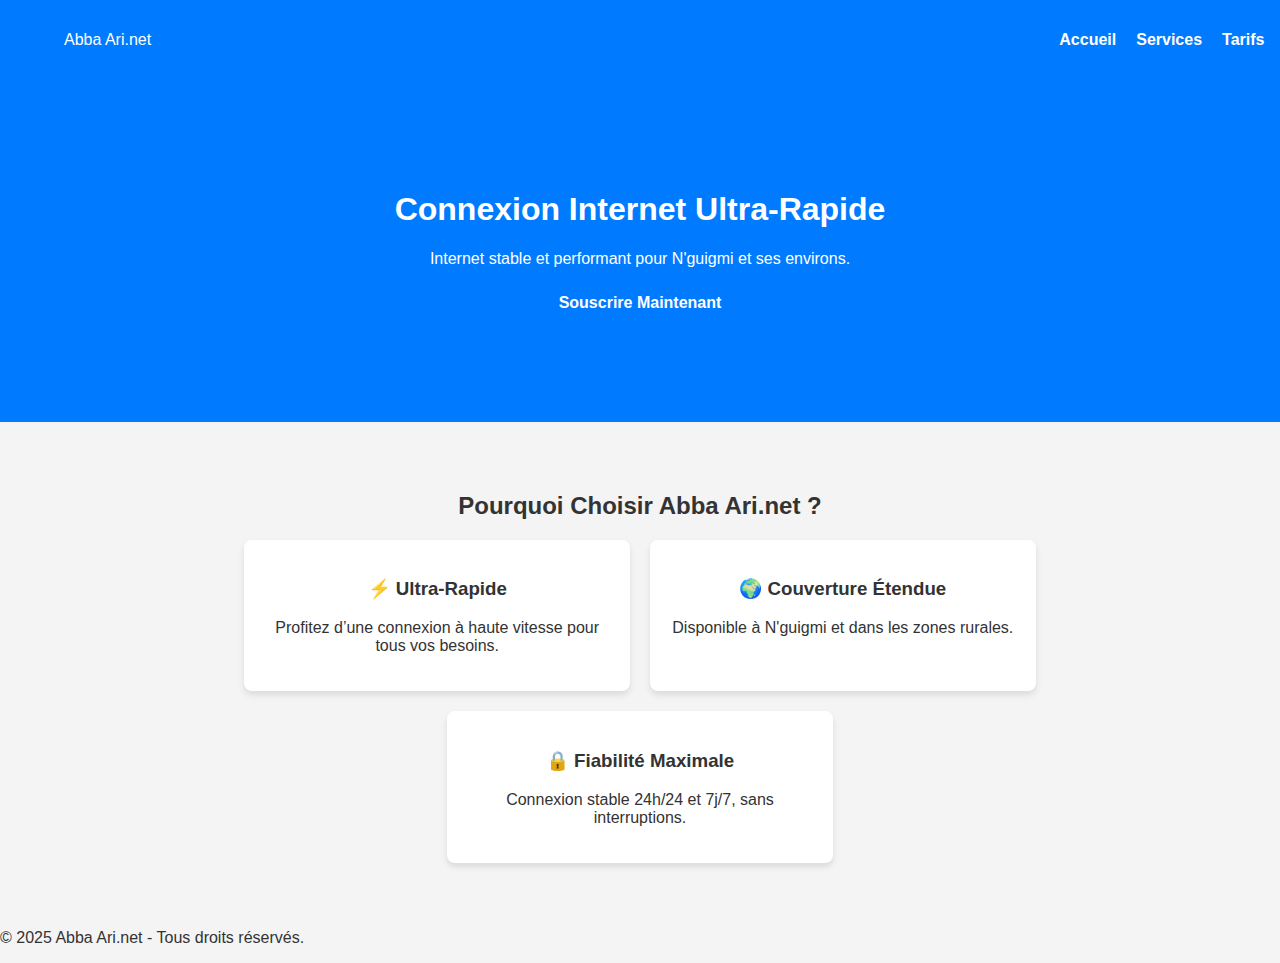
<file: index.html>
<!DOCTYPE html>
<html lang="fr">
<head>
    <meta charset="UTF-8">
    <meta name="viewport" content="width=device-width, initial-scale=1.0">
    
    <title>Abba Ari.net - Connexion Internet Rapide</title>

    <!-- Meta SEO -->
    <meta name="description" content="Profitez d'une connexion Internet rapide et fiable grâce à Starlink à N'guigmi et ses environs.">
    
    <!-- Lien CSS -->
    <link rel="stylesheet" href="static/css/style.css">
</head>
<body>

    <!-- Navigation -->
    <header>
        <nav class="navbar">
            <div class="logo">Abba Ari.net</div>
            <ul class="nav-links">
                <li><a href="index.html">Accueil</a></li>
                <li><a href="services.html">Services</a></li>
                <li><a href="tarifs.html">Tarifs</a></li>
                <li><a href="contact.html" class="btn-nav">Contact</a></li>
            </ul>
            <div class="menu-toggle">&#9776;</div> <!-- Icône menu burger -->
        </nav>
    </header>

    <!-- Section Hero -->
    <section class="hero">
<div class="hero-content">
            <h1>Connexion Internet Ultra-Rapide</h1>
            <p>Internet stable et performant pour N'guigmi et ses environs.</p>
            <a href="contact.html" class="btn-primary">Souscrire Maintenant</a>
        </div>
    </section>

    <!-- Section Avantages -->
    <section class="features">
        <h2>Pourquoi Choisir Abba Ari.net ?</h2>
        <div class="features-container">
            <div class="feature">
                <h3>⚡ Ultra-Rapide</h3>
                <p>Profitez d’une connexion à haute vitesse pour tous vos besoins.</p>
            </div>
            <div class="feature">
                <h3>🌍 Couverture Étendue</h3>
                <p>Disponible à N'guigmi et dans les zones rurales.</p>
            </div>
            <div class="feature">
                <h3>🔒 Fiabilité Maximale</h3>
                <p>Connexion stable 24h/24 et 7j/7, sans interruptions.</p>
            </div>
        </div>
    </section>

    <!-- Footer -->
    <footer>
        <p>&copy; 2025 Abba Ari.net - Tous droits réservés.</p>
    </footer>

    <!-- Script pour le menu mobile -->
    <script>
        document.addEventListener("DOMContentLoaded", function() {
            const menuToggle = document.querySelector('.menu-toggle');
const navLinks = document.querySelector('.nav-links');

            menuToggle.addEventListener('click', function() {
                navLinks.classList.toggle('active');
            });
        });
    </script>

</body>
</html>
</file>
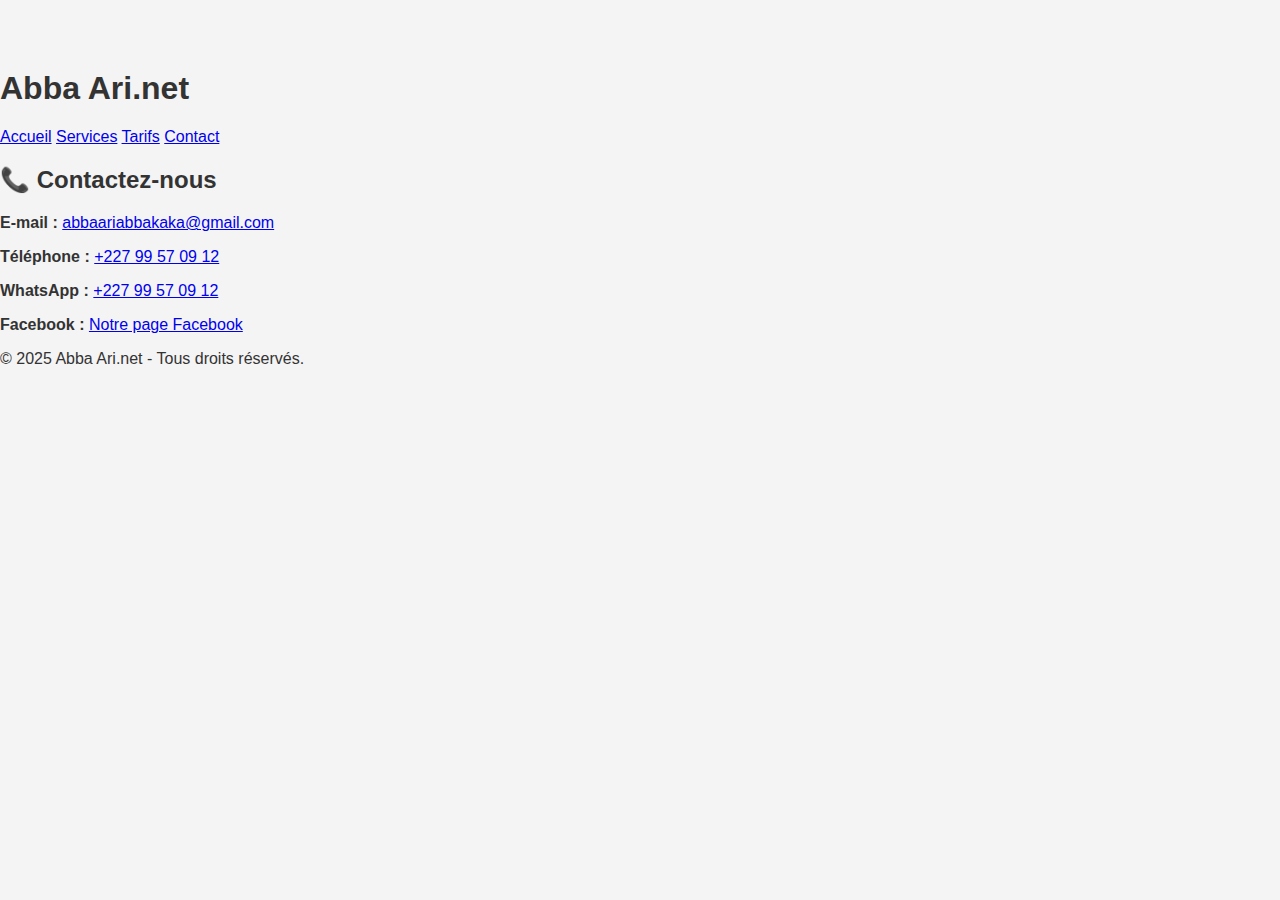
<file: contact.html>
<!DOCTYPE html>
<html lang="fr">
<head>
    <meta charset="UTF-8">
    <meta name="viewport" content="width=device-width, initial-scale=1.0">
    <title>Contact - Abba Ari.net</title>
    <link rel="stylesheet" href="static/css/style.css">
</head>
<body>
    <header>
        <h1>Abba Ari.net</h1>
        <nav>
            <a href="index.html">Accueil</a>
            <a href="services.html">Services</a>
            <a href="tarifs.html">Tarifs</a>
            <a href="contact.html">Contact</a>
        </nav>
    </header>
    <main>
       <body>
    <!-- Autres sections comme Accueil, Services, etc. -->

    <div class="contact">
        <h2>📞 Contactez-nous</h2>
        <p><strong>E-mail :</strong> <a href="mailto:abbaariabbakaka@gmail.com">abbaariabbakaka@gmail.com</a></p>
        <p><strong>Téléphone :</strong> <a href="tel:+22799570912">+227 99 57 09 12</a></p>
        <p><strong>WhatsApp :</strong> <a href="https://wa.me/22799570912" target="_blank">+227 99 57 09 12</a></p>
        <p><strong>Facebook :</strong> <a href="https://www.facebook.com/share/1DSyY6q73f/?mibextid=qi2Omg" target="_blank">Notre page Facebook</a></p>
    </div>

    <footer>
        © 2025 Abba Ari.net - Tous droits réservés.
    </footer>
</body>
</file>
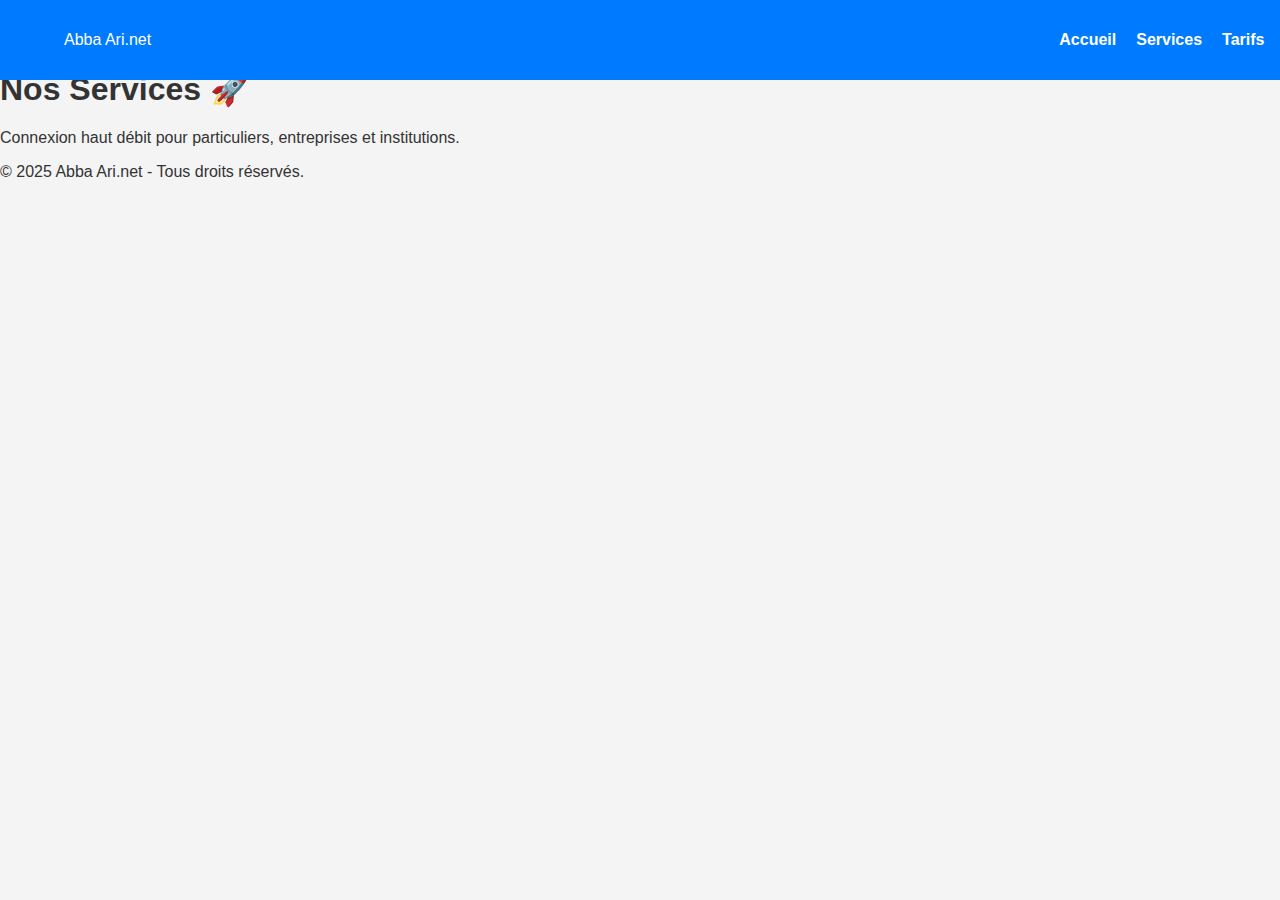
<file: services.html>
<!DOCTYPE html>
<html lang="fr">
<head>
    <meta charset="UTF-8">
    <meta name="viewport" content="width=device-width, initial-scale=1.0">
    <title>Nos Services - Abba Ari.net</title>
    <link rel="stylesheet" href="static/css/style.css">
</head>
<body>
    <header>
        <nav class="navbar">
            <div class="logo">Abba Ari.net</div>
            <ul class="nav-links">
                <li><a href="index.html">Accueil</a></li>
                <li><a href="services.html">Services</a></li>
                <li><a href="tarifs.html">Tarifs</a></li>
<li><a href="contact.html" class="btn-nav">Contact</a></li>
            </ul>
            <div class="menu-toggle">&#9776;</div>
        </nav>
    </header>

    <section class="services">
        <h1>Nos Services 🚀</h1>
        <p>Connexion haut débit pour particuliers, entreprises et institutions.</p>
    </section>

    <footer>
        <p>&copy; 2025 Abba Ari.net - Tous droits réservés.</p>
    </footer>

    <script src="static/js/script.js"></script>
</body>
</html>
</file>
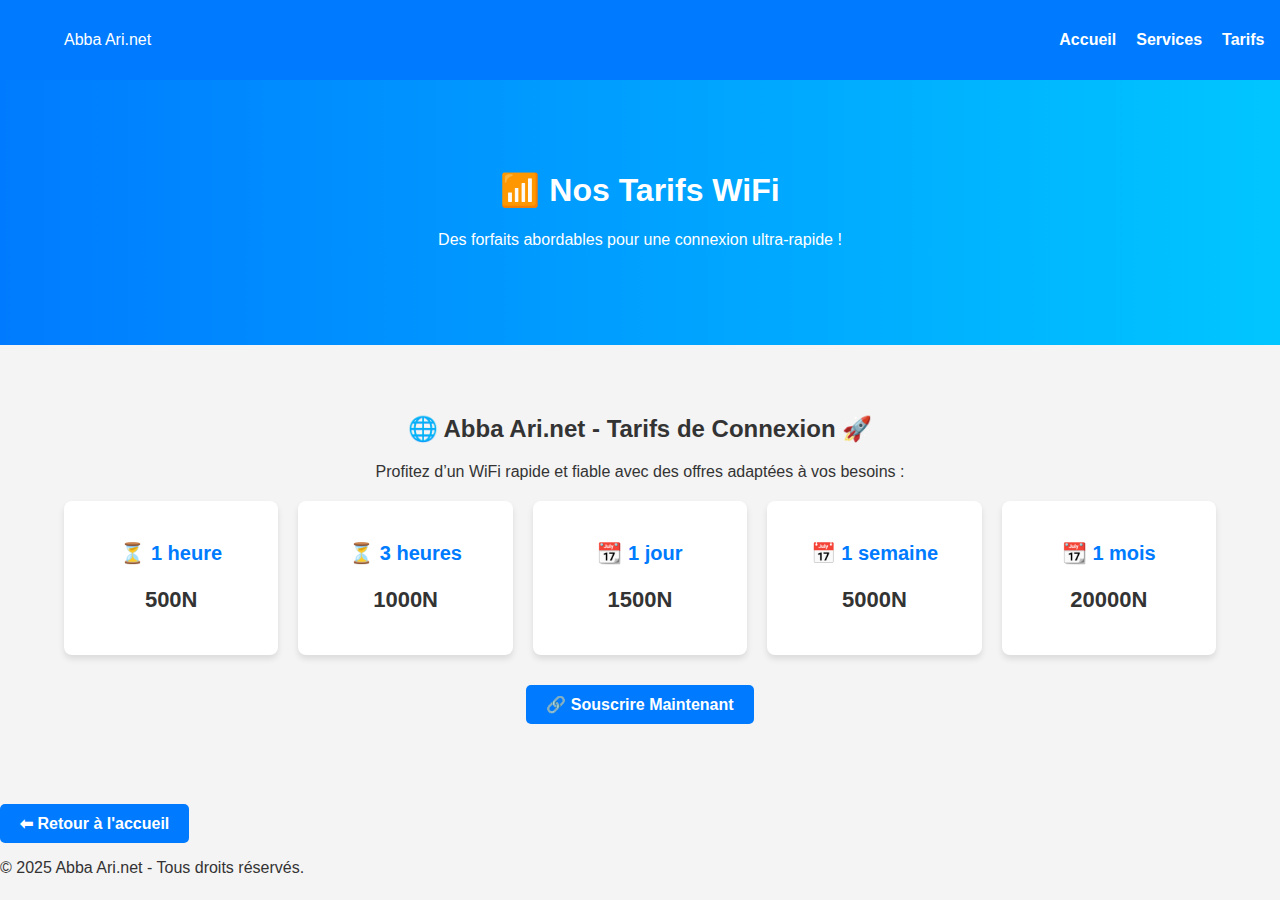
<file: tarifs.html>
<!DOCTYPE html>
<html lang="fr">
<head>
    <meta charset="UTF-8">
    <meta name="viewport" content="width=device-width, initial-scale=1.0">
    <title>Nos Tarifs - Abba Ari.net</title>

    <!-- Meta Description (SEO) -->
    <meta name="description" content="Découvrez les tarifs d'Abba Ari.net pour une connexion rapide et fiable via Starlink.">
    
    <!-- Lien CSS -->
    <link rel="stylesheet" href="static/css/style.css">
</head>
<body>

    <!-- Navigation -->
    <header>
        <nav class="navbar">
            <div class="logo">Abba Ari.net</div>
            <ul class="nav-links">
                <li><a href="index.html">Accueil</a></li>
                <li><a href="services.html">Services</a></li>
<li><a href="tarifs.html" class="btn-nav active">Tarifs</a></li>
                <li><a href="contact.html">Contact</a></li>
            </ul>
            <div class="menu-toggle">&#9776;</div> <!-- Icône menu burger -->
        </nav>
    </header>

    <!-- Section Hero -->
    <section class="hero tarifs-hero">
        <div class="hero-content">
            <h1>📶 Nos Tarifs WiFi</h1>
            <p>Des forfaits abordables pour une connexion ultra-rapide !</p>
        </div>
    </section>

    <!-- Tableau des Tarifs -->
    <section class="pricing-container">
        <h2>🌐 Abba Ari.net - Tarifs de Connexion 🚀</h2>
        <p>Profitez d’un WiFi rapide et fiable avec des offres adaptées à vos besoins :</p>

        <div class="pricing-grid">
            <div class="pricing-card">
                <h3>⏳ 1 heure</h3>
                <p class="price">500N</p>
            </div>
            <div class="pricing-card">
                <h3>⏳ 3 heures</h3>
                <p class="price">1000N</p>
            </div>
            <div class="pricing-card">
                <h3>📆 1 jour</h3>
                <p class="price">1500N</p>
            </div>
            <div class="pricing-card">
                <h3>📅 1 semaine</h3>
                <p class="price">5000N</p>
</div>
            <div class="pricing-card">
                <h3>📆 1 mois</h3>
                <p class="price">20000N</p>
            </div>
        </div>

        <!-- Bouton pour s'inscrire -->
        <div class="subscribe-btn">
            <a href="contact.html" class="btn-primary">🔗 Souscrire Maintenant</a>
        </div>
    </section>

    <!-- Bouton Retour Accueil -->
    <div class="back-home">
        <a href="index.html" class="btn-primary">⬅ Retour à l'accueil</a>
    </div>

    <!-- Footer -->
    <footer>
        <p>&copy; 2025 Abba Ari.net - Tous droits réservés.</p>
    </footer>

    <!-- Script Menu Mobile -->
    <script>
        document.addEventListener("DOMContentLoaded", function() {
            const menuToggle = document.querySelector('.menu-toggle');
            const navLinks = document.querySelector('.nav-links');

            menuToggle.addEventListener('click', function() {
                navLinks.classList.toggle('active');
            });

            // Fermer le menu quand on clique sur un lien (mobile)
            document.querySelectorAll('.nav-links a').forEach(link => {
                link.addEventListener('click', () => {
                    navLinks.classList.remove('active');
                });
            });
});
    </script>

</body>
</html>
</file>
<file: static/css/style.css>
/* ====== Styles Généraux ====== */
body {
    font-family: 'Arial', sans-serif;
    background-color: #f4f4f4;
    color: #333;
    margin: 0;
    padding: 0;
    margin-top: 70px; /* Correction pour éviter que la navbar cache le contenu */
}

/* ====== Navigation ====== */
.navbar {
    display: flex;
    justify-content: space-between;
    align-items: center;
    padding: 15px 5%;
    background: #007bff;
    color: white;
    position: fixed;
    width: 100%;
    top: 0;
    left: 0;
    z-index: 1000;
}

.nav-links {
    list-style: none;
    display: flex;
    gap: 20px;
}

.nav-links a {
    text-decoration: none;
    color: white;
font-weight: bold;
}

.nav-links a:hover {
    color: #ffcc00;
}

/* ====== Section Hero ====== */
.hero {
    background: #007bff;
    color: white;
    text-align: center;
    padding: 100px 5%;
    margin-top: 60px;
}

/* ====== Section Avantages ====== */
.features {
    text-align: center;
    padding: 50px 5%;
}

.features-container {
    display: flex;
    justify-content: center;
    gap: 20px;
    flex-wrap: wrap;
}

.feature {
    background: white;
    padding: 20px;
    border-radius: 8px;
    width: 30%;
    min-width: 200px;
    box-shadow: 0px 4px 6px rgba(0, 0, 0, 0.1);
}

/* ====== Menu Mobile (Burger) ====== */
.menu-toggle {
    font-size: 28px;
    cursor: pointer;
    display: none;
    color: white;
}

/* Style du menu mobile */
@media (max-width: 768px) {
    .nav-links {
        display: none;
        flex-direction: column;
        background: #007bff;
        text-align: center;
        padding: 10px 0;
        position: absolute;
        width: 100%;
        left: 0;
        top: 60px;
        z-index: 1000;
    }

    .nav-links.active {
        display: flex; /* Afficher le menu quand on clique */
    }

    .menu-toggle {
        display: block;
    }
}
@media (max-width: 768px) {
    .nav-links {
        display: flex;
        flex-direction: column;
        background: #007bff;
        text-align: center;
        padding: 10px 0;
        position: absolute;
        width: 100%;
        left: 0;
        top: 60px;
        z-index: 1000;
        transform: translateY(-100%);
        transition: transform 0.3s ease-in-out;
    }

    .nav-links.active {
        transform: translateY(0);
    }
}
.btn-primary, .btn-nav {
    transition: background 0.3s ease-in-out, transform 0.2s;
}

.btn-primary:hover, .btn-nav:hover {
    background: #ffcc00;
    color: #333;
    transform: scale(1.05);
}
/* ====== HERO Contact ====== */
.contact-hero {
    background: linear-gradient(to right, #007bff, #00c6ff);
    color: white;
    text-align: center;
    padding: 80px 5%;
}

/* ====== Section Contact ====== */
.contact-container {
    text-align: center;
    padding: 50px 5%;
}

.contact-grid {
    display: grid;
    grid-template-columns: repeat(auto-fit, minmax(250px, 1fr));
    gap: 20px;
    margin-top: 20px;
}

.contact-card {
    background: white;
    padding: 20px;
    border-radius: 8px;
    box-shadow: 0px 4px 6px rgba(0, 0, 0, 0.1);
    text-align: center;
}

.contact-card h2 {
    color: #007bff;
}

.contact-card a {
    text-decoration: none;
    color: #333;
    font-weight: bold;
}

.contact-card a:hover {
    color: #ffcc00;
}

/* ====== Bouton Retour Accueil ====== */
.back-home {
    margin-top: 30px;
}

.btn-primary {
    display: inline-block;
    padding: 10px 20px;
    background: #007bff;
    color: white;
    text-decoration: none;
    font-weight: bold;
    border-radius: 5px;
    transition: background 0.3s ease-in-out, transform 0.2s;
}

.btn-primary:hover {
    background: #ffcc00;
    color: #333;
    transform: scale(1.05);
}
/* ====== HERO Tarifs ====== */
.tarifs-hero {
    background: linear-gradient(to right, #007bff, #00c6ff);
    color: white;
    text-align: center;
    padding: 80px 5%;
}

/* ====== Section Tarifs ====== */
.pricing-container {
    text-align: center;
    padding: 50px 5%;
}

.pricing-grid {
    display: grid;
    grid-template-columns: repeat(auto-fit, minmax(200px, 1fr));
    gap: 20px;
    margin-top: 20px;
}

.pricing-card {
    background: white;
    padding: 20px;
    border-radius: 8px;
    box-shadow: 0px 4px 6px rgba(0, 0, 0, 0.1);
    text-align: center;
    transition: transform 0.3s, box-shadow 0.3s;
}

.pricing-card:hover {
    transform: translateY(-5px);
    box-shadow: 0px 8px 12px rgba(0, 0, 0, 0.15);
}

.pricing-card h3 {
    color: #007bff;
    font-size: 20px;
}

.price {
    font-size: 22px;
    font-weight: bold;
    color: #333;
}

/* ====== Bouton Souscrire ====== */
.subscribe-btn {
    margin-top: 30px;
}

.btn-primary {
    display: inline-block;
    padding: 10px 20px;
    background: #007bff;
    color: white;
    text-decoration: none;
    font-weight: bold;
border-radius: 5px;
    transition: background 0.3s ease-in-out, transform 0.2s;
}

.btn-primary:hover {
    background: #ffcc00;
    color: #333;
    transform: scale(1.05);
}

/* ====== Bouton Retour Accueil ====== */
.back-home {
    margin-top: 30px;
}
.service-list {
    list-style: none;
    padding: 0;
    margin-top: 20px;
}

.service-list li {
    background: #f8f8f8;
    padding: 12px;
    margin-bottom: 10px;
    border-radius: 5px;
    font-size: 18px;
}
</file>
